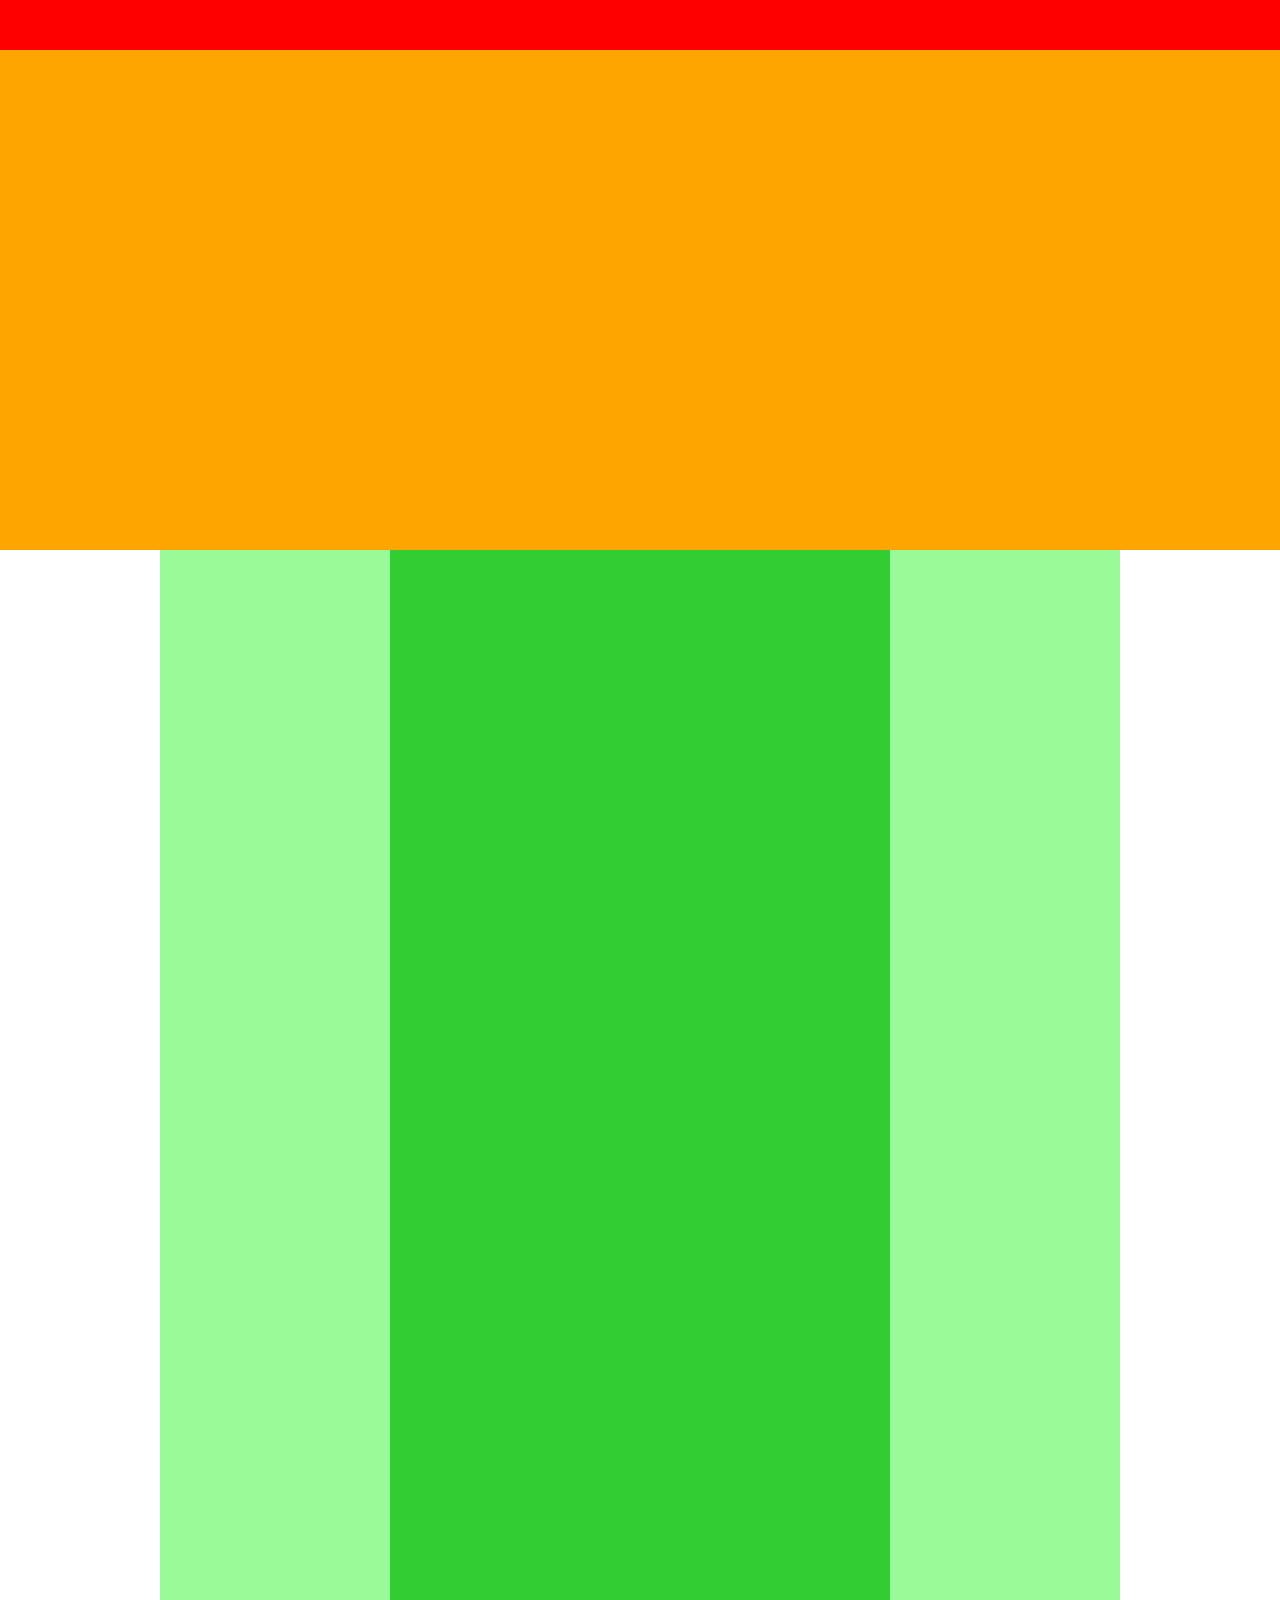
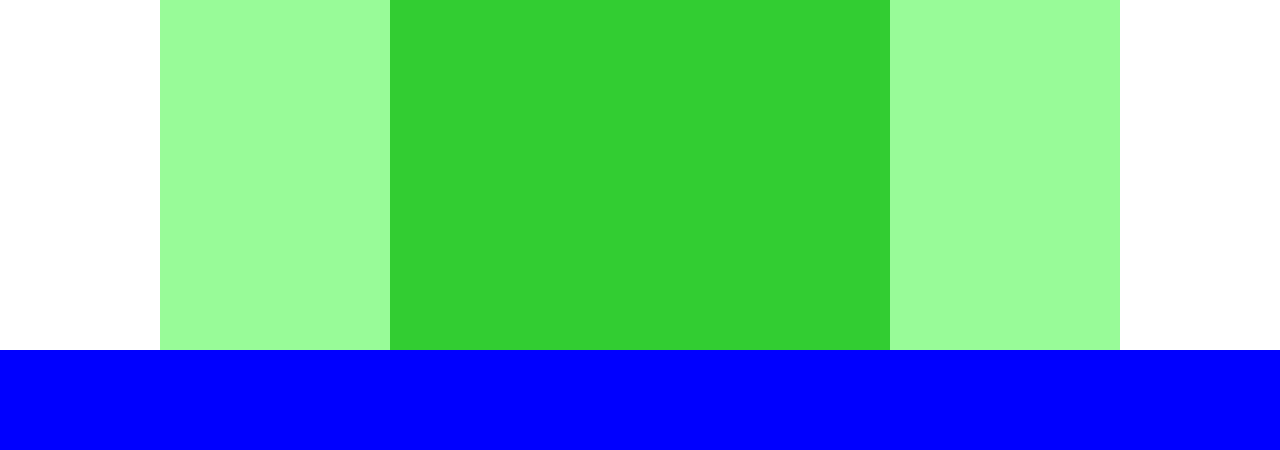
<file: exercises1-4/index.html>
<!DOCTYPE html>
<html lang="ja">
  <head>
    <meta charset="UTF-8" />
    <!-- CSSファイルの読み込み -->
    <link rel="stylesheet" href="style.css" />
    <title>CARVAN</title>
  </head>

  <body>
    <!-- header用のdiv -->
    <div class="header"></div>
    <!--main-visual-->
    <div class="main-visual"></div>
    
        <!--main用のdib-->
    <div class="main">
     <div class="sidebar-left"></div>
     <div class="blog"></div>
     <div class="sidebar-right"></div>
    </div>
        
        <!--footer用のdiv-->
    <div class="footer"></div>
  </body>
</html>
</file>
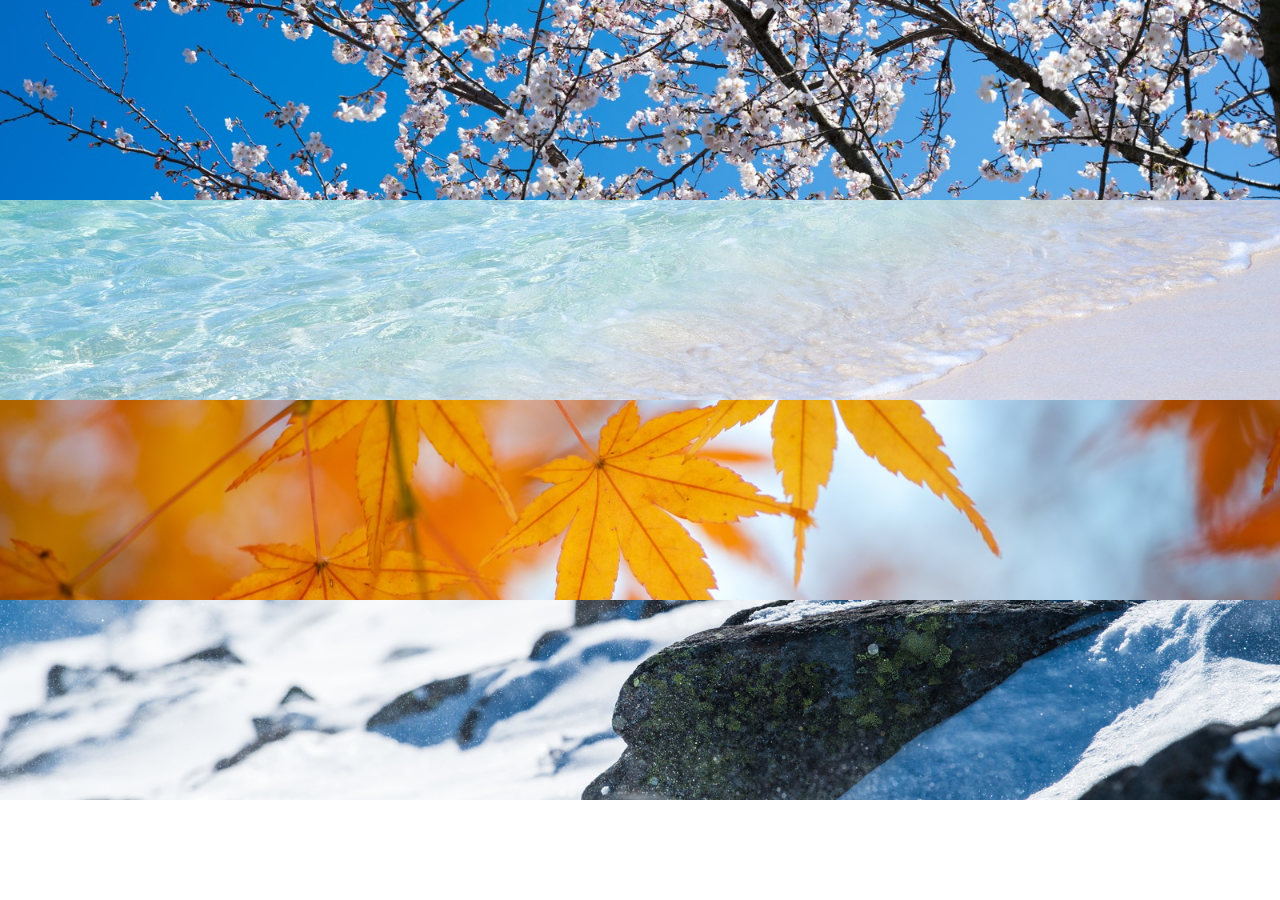
<file: exercises1-6/index.html>
<!DOCTYPE html>
<html lang="ja">
  <head>
        <meta charset="UTF-8" />
        <!-- CSSファイルの読み込み -->
        <link rel="stylesheet" href="style.css" />
        <title>CARVAN</title>
  </head>

  <body>
    <!--main-visual-->
    <div class="main-visual1"></div>
    <div class="main-visual2"></div>
    <div class="main-visual3"></div>
    <div class="main-visual4"></div>
  </body>
</html>
</file>
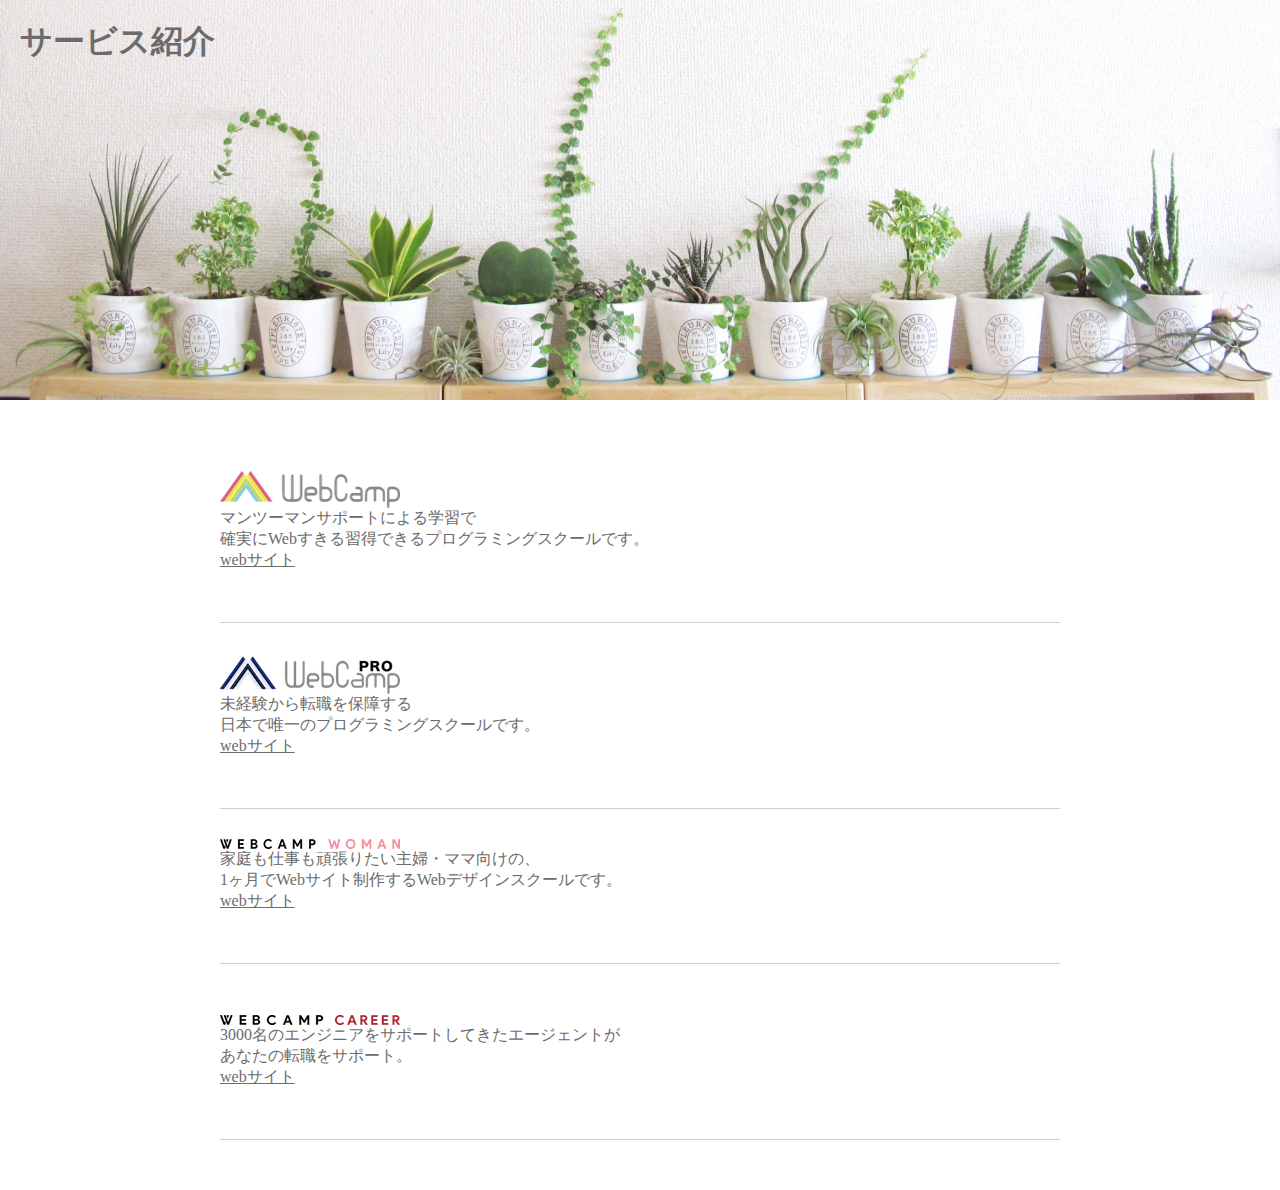
<file: exercises1-7/index.html>
<!DCTYPE html>
<html lang-"ja">
  <head>
    <meta charset="UTF-8" />
    <!--CSSファイル読み込み-->
    <link rel="stylesheet" href="style.css" />
    <!--ヘッダ名-->
    <title>exercises1-7</title>
  </head>
  
  <!--header-->
  <header></header>
  
  <!--naavigation-->
  <nav></nav>
  
  <!--main-visoal-->
  <h1>
    <div class="main-visual">
      <p class="main-visual-text">
        サービス紹介
      </p>
    </div>
  </h1>
  
  <!--main-->
  <main>
      　<section class="main-1">
          <h2><img class="main-img" src="img/wc-logo.png"></h2>
            <p>マンツーマンサポートによる学習で<br>
               確実にWebすきる習得できるプログラミングスクールです。<br>
              <a href="single.html">
                  webサイト
              </a>
            </p>
      　</section>
      
        <section class="main-2">
          <h2><img class="main-img" src="img/wcp-logo.png"></h2>
            <p>未経験から転職を保障する<br>
               日本で唯一のプログラミングスクールです。<br>
              <a href="single.html">
                  webサイト
              </a>
            </p>
      　</section>
      
        <section class="main-3">
          <h2><img class="main-img" src="img/wcw-logo.png"></h2>
            <p>家庭も仕事も頑張りたい主婦・ママ向けの、<br>
               1ヶ月でWebサイト制作するWebデザインスクールです。<br>
              <a href="single.html">
                  webサイト
              </a>
            </p>
      　</section>
      　
      　<section class="main-4">
          <h2><img class="main-img" src="img/wcc-logo.png"></h2>
            <p>3000名のエンジニアをサポートしてきたエージェントが<br>
               あなたの転職をサポート。<br>
              <a href="single.html">
                  webサイト
              </a>
            </p>
      　</section>
  </main>
  
</html>
</file>
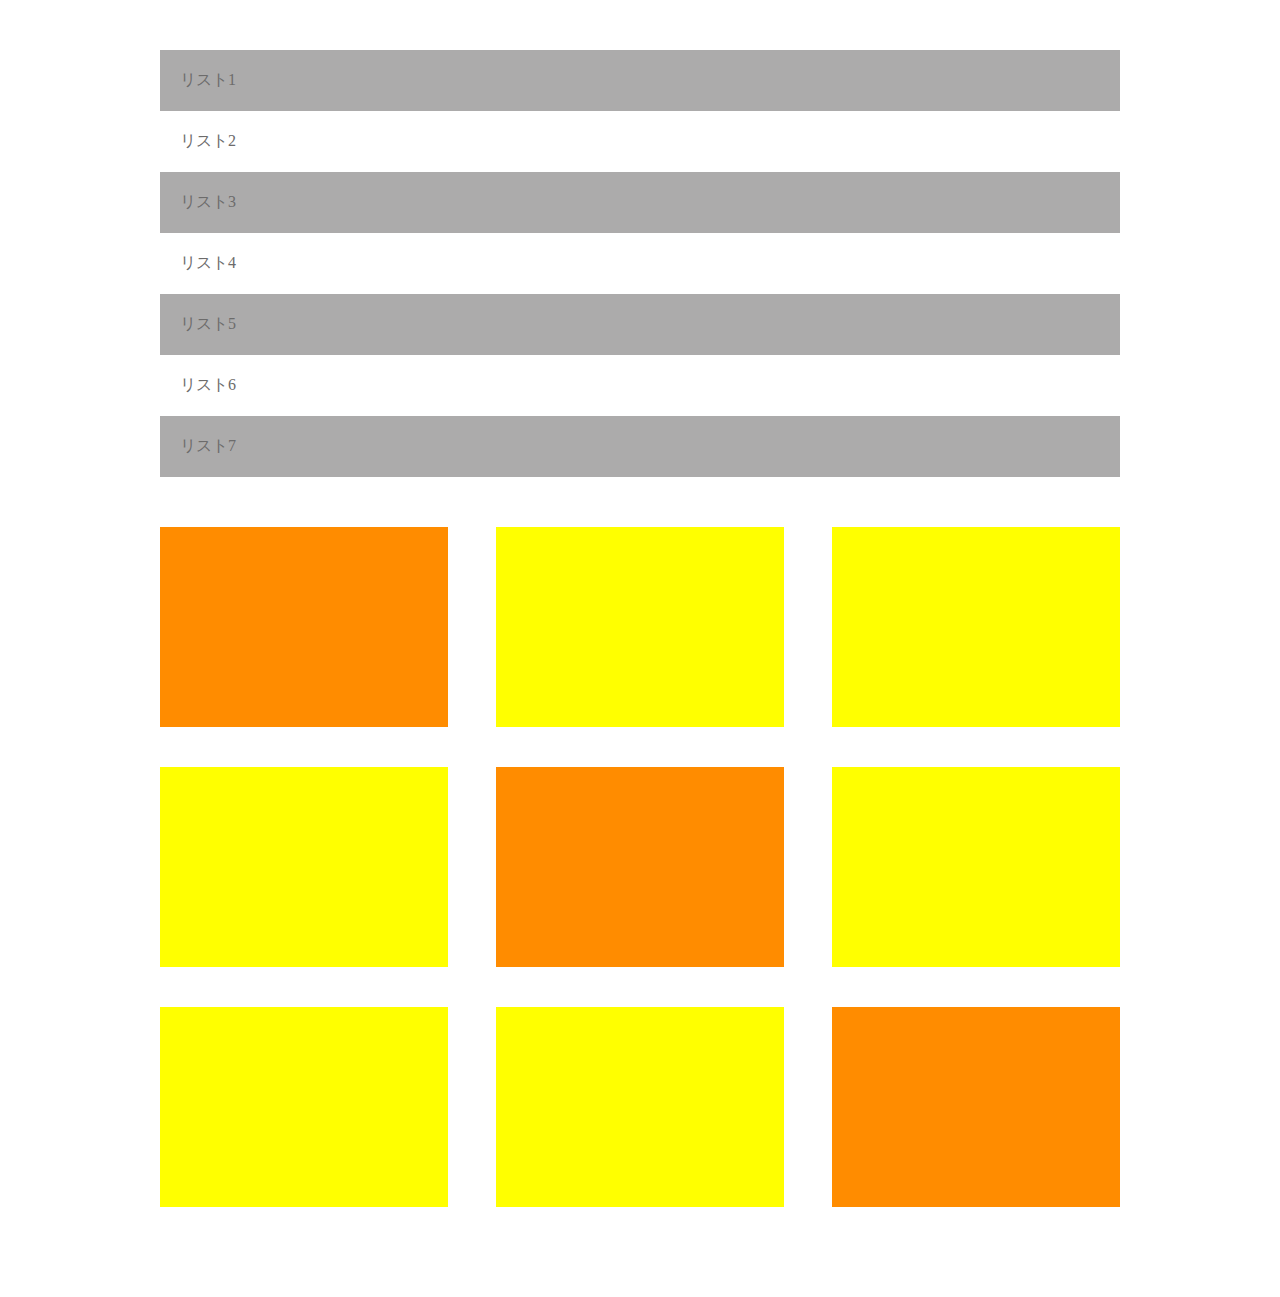
<file: exercises1-8/index.html>
<!DCTYPE html>
<html lang-"ja">
  <head>
    <meta charset="UTF-8" />
    <!--CSSファイル読み込み-->
    <link rel="stylesheet" href="style.css" />
    <!--ヘッダ名-->
    <title>exercises1-8</title>
  </head>
  
  
  <!--main-->
  <div class="main">
      
      <!--main-1-->
      <div class="main-list">
        <div class="main-visual">
            <p class="main-text">
                リスト1</br>
            </p>
        </div>
        <div class="main-visual">
            <p class="main-text">
                リスト2</br>
            </p>
        </div>
      
        <div class="main-visual">
            <p class="main-text">
                リスト3</br>
            </p>
        </div>
              <div class="main-visual">
            <p class="main-text">
                リスト4</br>
            </p>
        </div>
              <div class="main-visual">
            <p class="main-text">
                リスト5</br>
            </p>
        </div>
              <div class="main-visual">
            <p class="main-text">
                リスト6</br>
            </p>
        </div>
              <div class="main-visual">
            <p class="main-text">
                リスト7</br>
            </p>
        </div>
      </div>
      
      <!--main-2-->
      <div class="main-2">
        <div class="img"></div>
        <div class="img"></div>
        <div class="img"></div>
        <div class="img"></div>
        <div class="img"></div>
        <div class="img"></div>
        <div class="img"></div>
        <div class="img"></div>
        <div class="img"></div>
      </div>
  </div>
</file>
<file: exercises1-4/style.css>
*{
 margin:0;
 padding:0;
 box-sizing:border-box;
}

.header{
 width:100%;
 height:50px;
 background-color: red;
}

.main-visual{
 width:100%;
 height:500px;
 background-color: orange;
}

.main{
 width:100%;
 display:flex;
 justify-content:center;
 margin:0 auto;
}

.sidebar-left{
 width: 230px;
 height: 1400px;
 background-color: palegreen;
}

.blog{
 width: 500px;
 height: 1400px;
 background-color: limegreen;
}

.sidebar-right{
 width: 230px;
 height: 1400px;
 background-color: palegreen;
}

.footer{
 width:100%;
 height:100px;
 background-color: blue;
}
</file>
<file: exercises1-6/style.css>
*{
    margin:0;
    padding: 0;
    box-sizing: border-box;
    color: #6c6b6b;
}

.main-visual1{
    height: 200px;
    background-image: url(img/box1.jpg);
    background-size: cover;
    background-position: center;
}

.main-visual2{
    height: 200px;
    background-image: url(img/box2.jpg);
    background-size: cover;
    background-position: center;
}

.main-visual3{
    height: 200px;
    background-image: url(img/box3.jpg);
    background-size: cover;
    background-position: center;
}

.main-visual4{
    height: 200px;
    background-image: url(img/box4.jpg);
    background-size: cover;
    background-position: center;
}
</file>
<file: exercises1-7/style.css>
*{
    margin:0;
    padding:0;
    box-sizing:border-box;
    color:#6c6b6b;
}

.main-visual{
    width:100%;
    height:400px;
    background-image: url(img/mv.jpg);
    background-size: cover;
    background-position: bottom;
}

.main-visual-text{
    padding: 20px 0 0 20px;
}

main{
    width: 840px;
    margin: 50px auto;
}

.main-1{
    padding-bottom: 30px;
    border-bottom: 1px solid #d1d1d1;
}

.main-2{
    padding: 30px 0 30px 0;
    border-bottom: 1px solid #d1d1d1;
}

.main-3{
    padding: 30px 0 30px 0;
    border-bottom: 1px solid #d1d1d1;
}

.main-4{
    padding: 30px 0 30px 0;
    border-bottom: 1px solid #d1d1d1;
}
</file>
<file: exercises1-8/style.css>
*{
 margin:0;
 padding:0;
 box-sizing:border-box;
 color: #6c6b6b;
}

a{
 text-decoration:none;
}

.main{
    width: 960px;
    margin: 50px auto;
}

.main-list{
    margin-bottom: 50px;
}

.main-visual:nth-child(odd){
    background-color: #acabab;
}

.main-text{
    padding: 20px;
}

.main-2{
    display: flex;
    flex-wrap:wrap;
}

.img{
    height: 200px;
    width: 30%;
    margin-right: 5%;
    margin-bottom: 40px;
    background-color: yellow
}

.img:nth-child(1),
.img:nth-child(5),
.img:nth-child(9){
    background-color: #ff8c00;
}

.img:nth-child(3),
.img:nth-child(6),
.img:nth-child(9){
    margin-right: 0px;
    margin-bottom: 0px;
}
</file>
